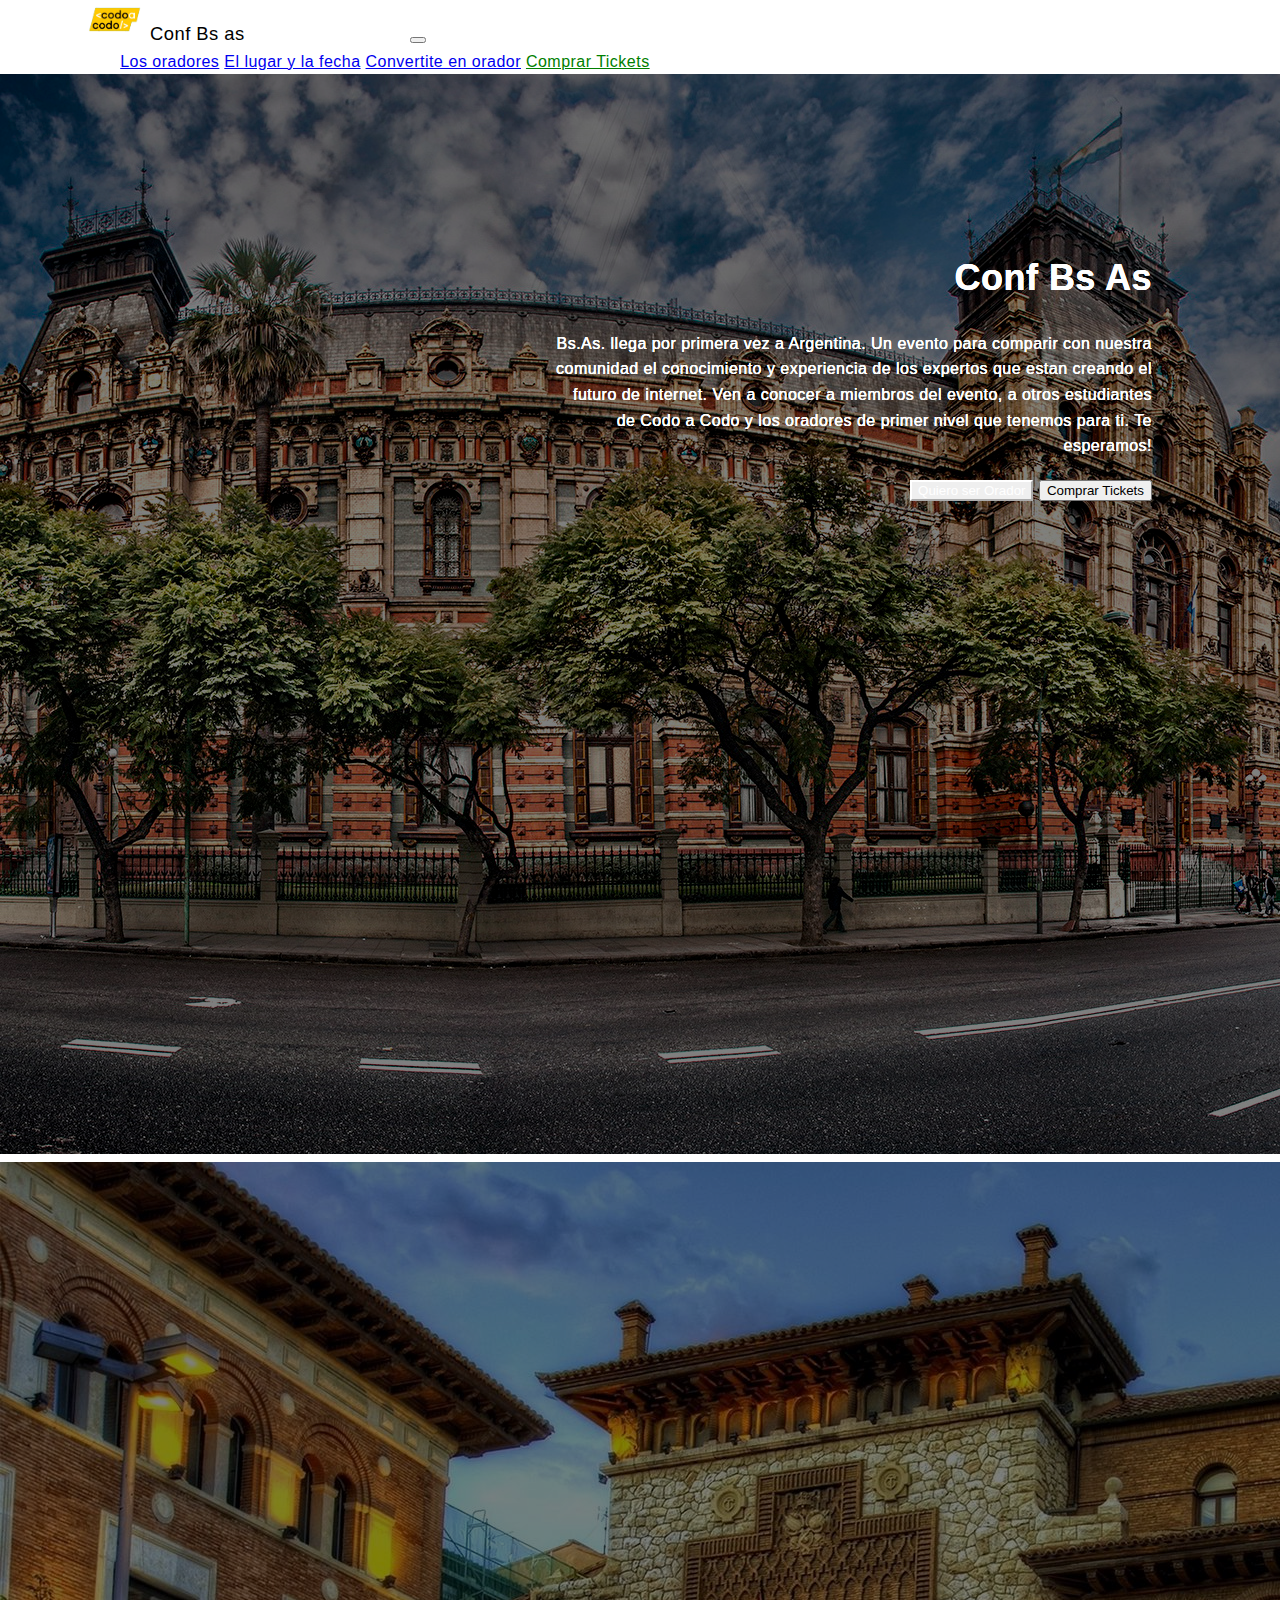
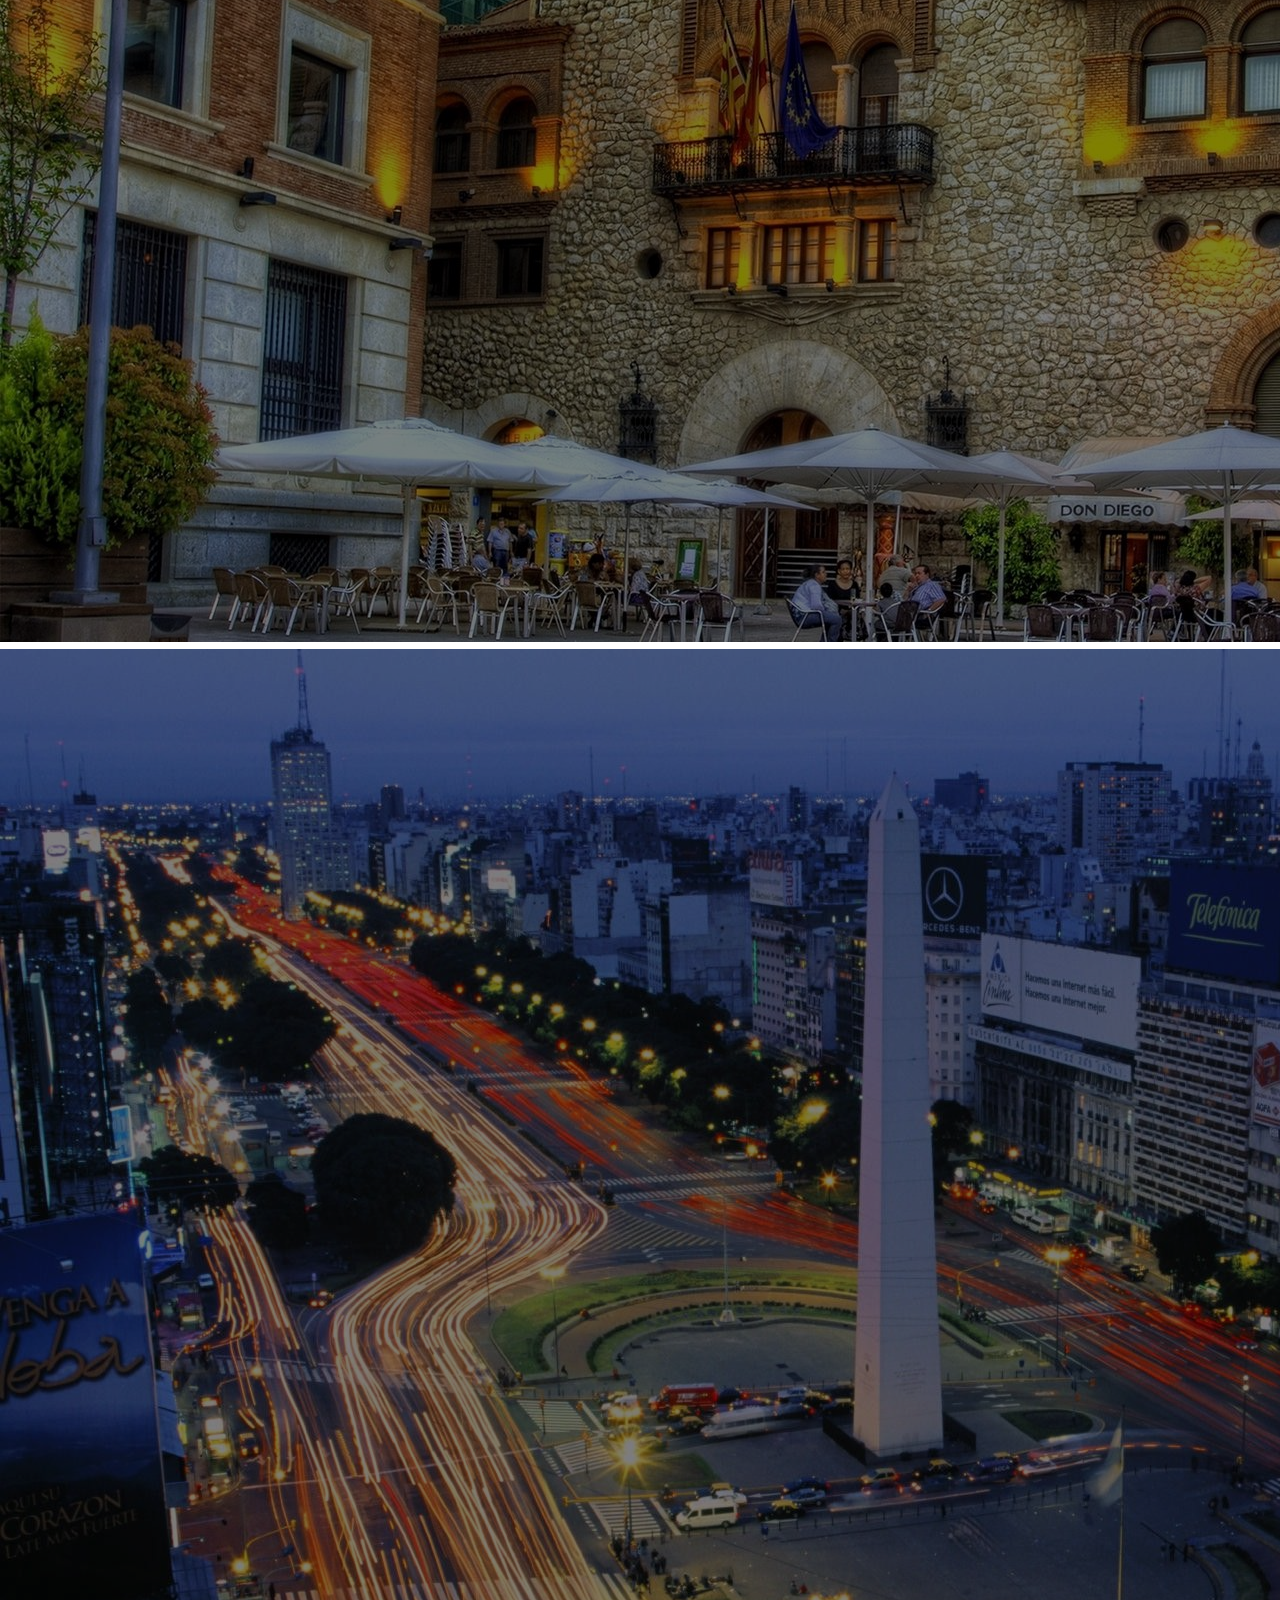
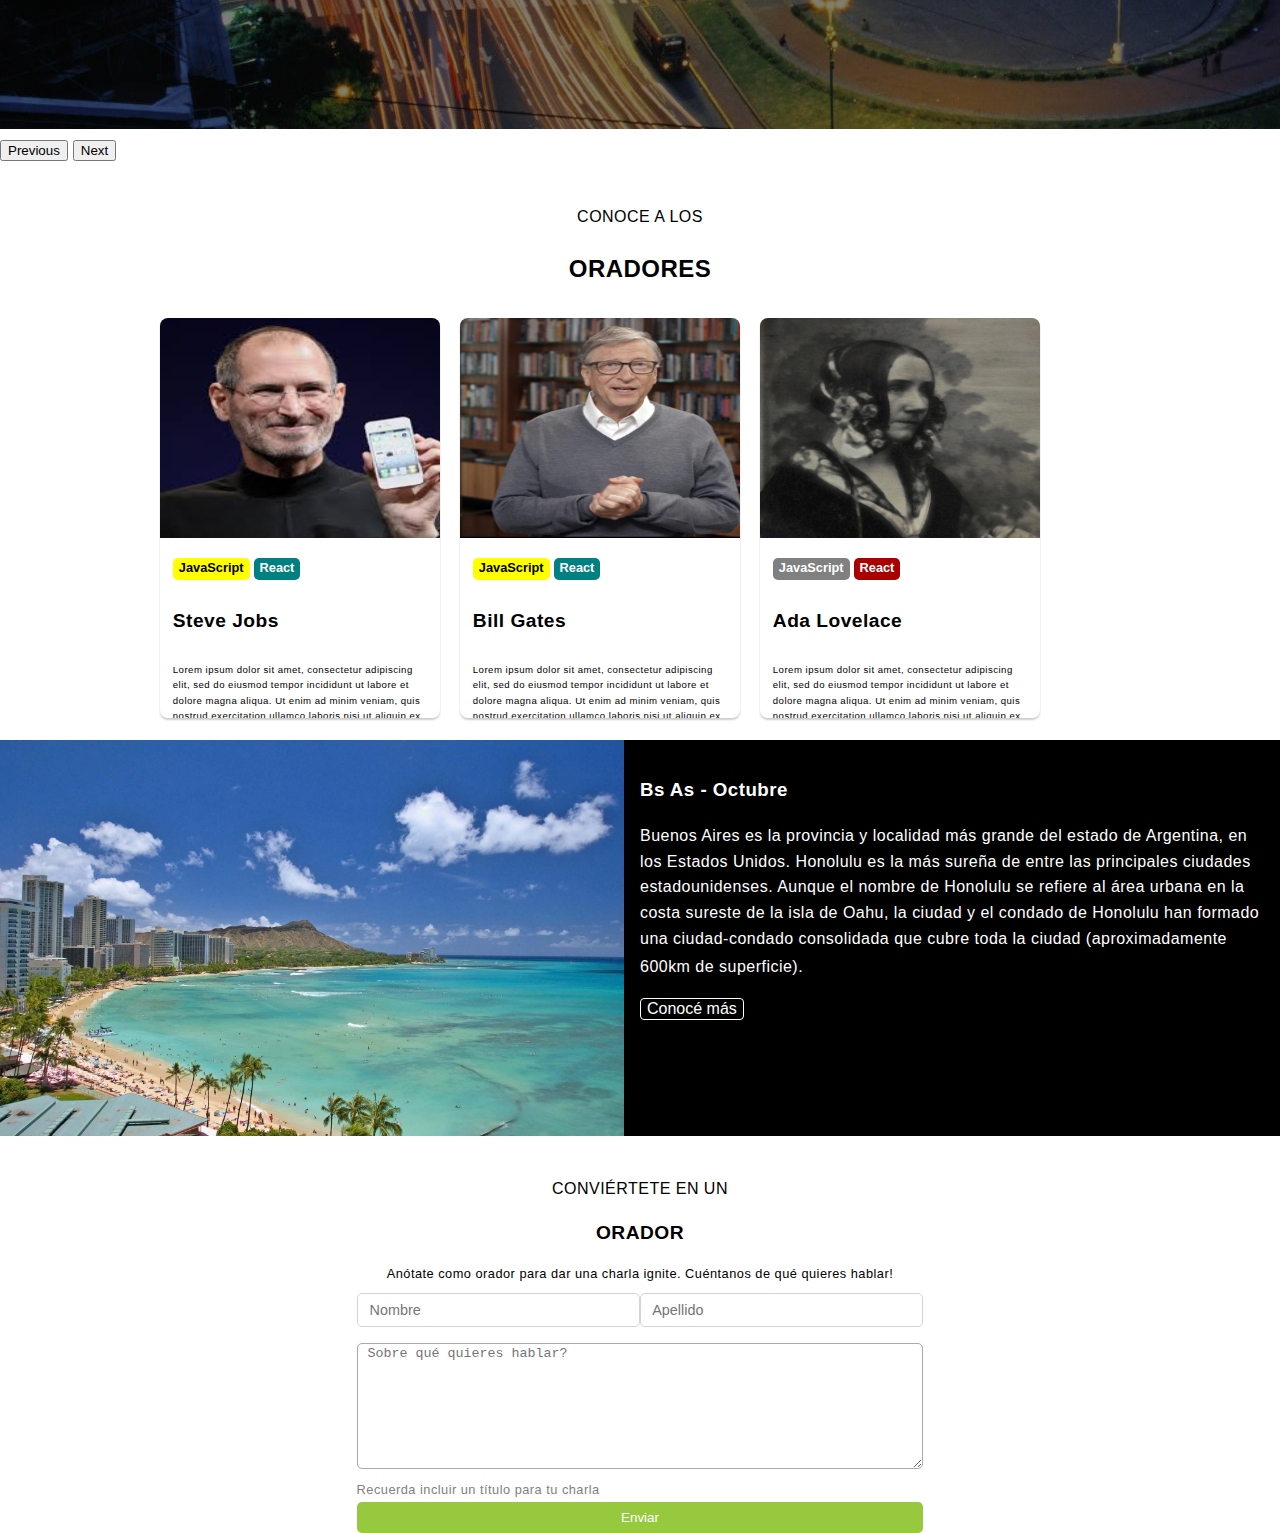
<file: Index.html>
<!doctype html>
<html lang="en">
  <head>
    <!-- Required meta tags -->
    <meta charset="UTF-8">
    <meta http-equiv="X-UA-Compatible" content="IE=edge">
    <meta name="viewport" content="width=device-width, initial-scale=1.0">
    <!-- Bootstrap CDN -->
    <link href="https://cdn.jsdelivr.net/npm/bootstrap@5.1.1/dist/css/bootstrap.min.css" rel="stylesheet" integrity="sha384-F3w7mX95PdgyTmZZMECAngseQB83DfGTowi0iMjiWaeVhAn4FJkqJByhZMI3AhiU" crossorigin="anonymous">
    <script src="https://cdn.jsdelivr.net/npm/bootstrap@5.1.1/dist/js/bootstrap.bundle.min.js" integrity="sha384-/bQdsTh/da6pkI1MST/rWKFNjaCP5gBSY4sEBT38Q/9RBh9AH40zEOg7Hlq2THRZ" crossorigin="anonymous"></script>

    <!-- Hoja de Estilo -->
    <link rel="stylesheet" href="estilos.css">
    <!-- Favicon -->
    <link rel="shortcut icon" href="./Imagenes TP integrador/codoacodo.png" type="image/x-icon">
    
    <title>TP INTEGRADOR - BS AS Confere</title>
  </head>
  <body>
    <nav class="navbar navbar-expand-lg navbar-dark bg-dark">
      <div class="container-fluid">
        <a class="navbar-brand" > <img src="./Imagenes TP integrador/codoacodo.png" width="70px"  alt="Ir codo a codo">Conf Bs as</a>
        <button class="navbar-toggler" type="button" data-bs-toggle="collapse" data-bs-target="#navbarNavAltMarkup" aria-controls="navbarNavAltMarkup" aria-expanded="false" aria-label="Toggle navigation">
          <span class="navbar-toggler-icon"></span>
        </button>
        <div class="collapse navbar-collapse" id="navbarNavAltMarkup" >
          <div class="navbar-nav mx-auto">
            <a class="white-color nav-link active " aria-current="page" href="#">La Conferencia</a>
            <a class="nav-link" href="#" >Los oradores</a>
            <a class="nav-link" href="#">El lugar y la fecha</a>
            <a class="nav-link" href="#">Convertite en orador</a>
            <a class="nav-link" style="color:green" href="./compratickets.html">Comprar Tickets</a>
          
          </div>
        </div>
      </div>
    </nav>
    <div id="carouselExampleControls" class="carousel slide" data-bs-ride="carousel">
      <div class="carousel-inner">
        <div class="carousel-item active">
             <img src="./Imagenes TP integrador/hawaii.jpg" class="d-block w-100 carousel-item-image" alt="...">
              <div class="texto-carrusel"> 
                <h1>Conf Bs As</h1>
                <p>Bs.As. llega por primera vez a Argentina. 
                   Un evento para comparir con nuestra comunidad el conocimiento y 
                   experiencia de los expertos que estan creando el futuro de internet. 
                   Ven a conocer a miembros del evento, a otros estudiantes de Codo a Codo y los oradores de primer nivel que tenemos para ti.
                   Te esperamos! 
                </p>
                <button type="button" class="btn btn-outline-secondary white-color">Quiero ser Orador</button>
                <a  href="./compratickets.html"><button type="button" class="btn btn-success">Comprar Tickets</button></a>
               
             </div>
        </div>
        <div class="carousel-item">
          <img src="./Imagenes TP integrador/hawaii2.jpg" class="d-block w-100 carousel-item-image" alt="...">
          <div class="texto-carrusel"> 
            <h1>Conf Bs As</h1>
            <p>Bs.As. llega por primera vez a Argentina. 
               Un evento para comparir con nuestra comunidad el conocimiento y 
               experiencia de los expertos que estan creando el futuro de internet. 
               Ven a conocer a miembros del evento, a otros estudiantes de Codo a Codo y los oradores de primer nivel que tenemos para ti.
               Te esperamos! 
            </p>
            <button type="button" class="btn btn-outline-secondary white-color">Quiero ser Orador</button>
            <a  href="./compratickets.html"><button type="button" class="btn btn-success">Comprar Tickets</button></a>
         </div>
        </div>
        <div class="carousel-item">
          <img src="./Imagenes TP integrador/hawaii3.jpg" class="d-block w-100 carousel-item-image" alt="...">
          <div class="texto-carrusel"> 
            <h1>Conf Bs As</h1>
            <p>Bs.As. llega por primera vez a Argentina. 
               Un evento para comparir con nuestra comunidad el conocimiento y 
               experiencia de los expertos que estan creando el futuro de internet. 
               Ven a conocer a miembros del evento, a otros estudiantes de Codo a Codo y los oradores de primer nivel que tenemos para ti.
               Te esperamos! 
            </p>
            <button type="button" class="btn btn-outline-secondary white-color">Quiero ser Orador</button>
            <a  href="./compratickets.html"><button type="button" class="btn btn-success">Comprar Tickets</button></a>
         </div>
        </div>
      </div>
      <button class="carousel-control-prev" type="button" data-bs-target="#carouselExampleControls" data-bs-slide="prev">
        <span class="carousel-control-prev-icon" aria-hidden="true"></span>
        <span class="visually-hidden">Previous</span>
      </button>
      <button class="carousel-control-next" type="button" data-bs-target="#carouselExampleControls" data-bs-slide="next">
        <span class="carousel-control-next-icon" aria-hidden="true"></span>
        <span class="visually-hidden">Next</span>
      </button>
    </div>
  <div class="conoceoradores"> 
    <Br>
    <p> CONOCE A LOS </p>
    <h2 ><b>ORADORES</b>  </h2>
  </div>
    <div  class="container" >
       
        <div  class = "card" >
             <img src = "./Imagenes TP integrador/steve.jpg" >
               <div class="card-body">
                    <div class="botones-orador">
                      <button class="etiqueta amarillo">JavaScript</button>
                      <button class="etiqueta verde" >React</button>
                   </div> 
                   <h4 class="card-title"> Steve Jobs </h4 >
                   <p class="card-text"> Lorem ipsum dolor sit amet, consectetur adipiscing elit, sed do eiusmod tempor incididunt ut labore et dolore magna aliqua. Ut enim ad minim veniam, quis nostrud exercitation ullamco laboris nisi ut aliquip ex ea commodo consequat. Duis aute irure dolor in reprehenderit in voluptate velit esse cillum dolore eu fugiat nulla pariatur. Excepteur sint occaecat cupidatat non proident, sunt in culpa qui officia deserunt mollit anim id est laborum. </p >
                </div>   
         </div >
        
        <div  class = "card" >
          <img src = "./Imagenes TP integrador/bill.jpg" >
          <div class="card-body">
               <div class="botones-orador">
                 <button class="etiqueta amarillo">JavaScript</button>
                 <button class="etiqueta verde">React</button>
              </div> 
              <h4 class="card-title"> Bill Gates </h4 >
              <p class="card-text"> Lorem ipsum dolor sit amet, consectetur adipiscing elit, sed do eiusmod tempor incididunt ut labore et dolore magna aliqua. Ut enim ad minim veniam, quis nostrud exercitation ullamco laboris nisi ut aliquip ex ea commodo consequat. Duis aute irure dolor in reprehenderit in voluptate velit esse cillum dolore eu fugiat nulla pariatur. Excepteur sint occaecat cupidatat non proident, sunt in culpa qui officia deserunt mollit anim id est laborum. </p >
           </div>   
        </div >
        
        <div  class = "card" >
          <img src = "./Imagenes TP integrador/ada.jpeg" >
          <div class="card-body">
               <div class="botones-orador">
                 <button class="etiqueta gris">JavaScript</button>
                 <button class="etiqueta rojo">React</button>
              </div> 
              <h4 class="card-title"> Ada Lovelace </h4 >
              <p class="card-text"> Lorem ipsum dolor sit amet, consectetur adipiscing elit, sed do eiusmod tempor incididunt ut labore et dolore magna aliqua. Ut enim ad minim veniam, quis nostrud exercitation ullamco laboris nisi ut aliquip ex ea commodo consequat. Duis aute irure dolor in reprehenderit in voluptate velit esse cillum dolore eu fugiat nulla pariatur. Excepteur sint occaecat cupidatat non proident, sunt in culpa qui officia deserunt mollit anim id est laborum. </p >
           </div>   
        </div >
<div>
 <height=20px></height>
</div>      
    </div >
    <div class="images-Octubre" id="images-Octubre" >
      <div id="img">
          <img src="./Imagenes TP integrador/honolulu.jpg" >
      </div>
  
      <div class="texto-octubre">
          <h3>Bs As - Octubre</h3>
          <p>Buenos Aires es la provincia y localidad más grande del estado de Argentina, en los Estados Unidos. Honolulu es la más sureña de entre las principales ciudades estadounidenses. Aunque el nombre de Honolulu se refiere al área urbana en la costa sureste de la isla de Oahu, la ciudad y el condado de Honolulu han formado una ciudad-condado consolidada que cubre toda la ciudad (aproximadamente 600km<sup></sup> de superficie).</p>
          <button class="boton-conoce">Conocé más</button>
      </div>
  </div>
  <div  class = " ser-orador " id = " convertir-orador " >
    <formulario  class = " formulario " >
        <div  class = " texto-cabecera " >
        <p > CONVIÉRTETE EN UN </p >
        <h2 > ORADOR </h2 >
        <label  class = " texto-dark " > Anótate como orador para dar una charla ignite. Cuéntanos de qué quieres hablar! </etiqueta >
        </div >

        <div  class = " nombres-orador " >
            <input  class = " name " type = " text " placeholder = " Nombre " >
            <input  class = " name " type = " text " placeholder = " Apellido " >
        </div >

        <textarea  class = " text-area " id = "" cols = " 30 " rows = " 8 " placeholder = " Sobre qué quieres hablar? " ></textarea >
        <label  class = " texto-light " > Recuerda incluir un título para tu charla </label >
        <button  class = " boton-enviar " > Enviar </button >
    </formulario >
  </div >
  
  </body>
</html>
</file>
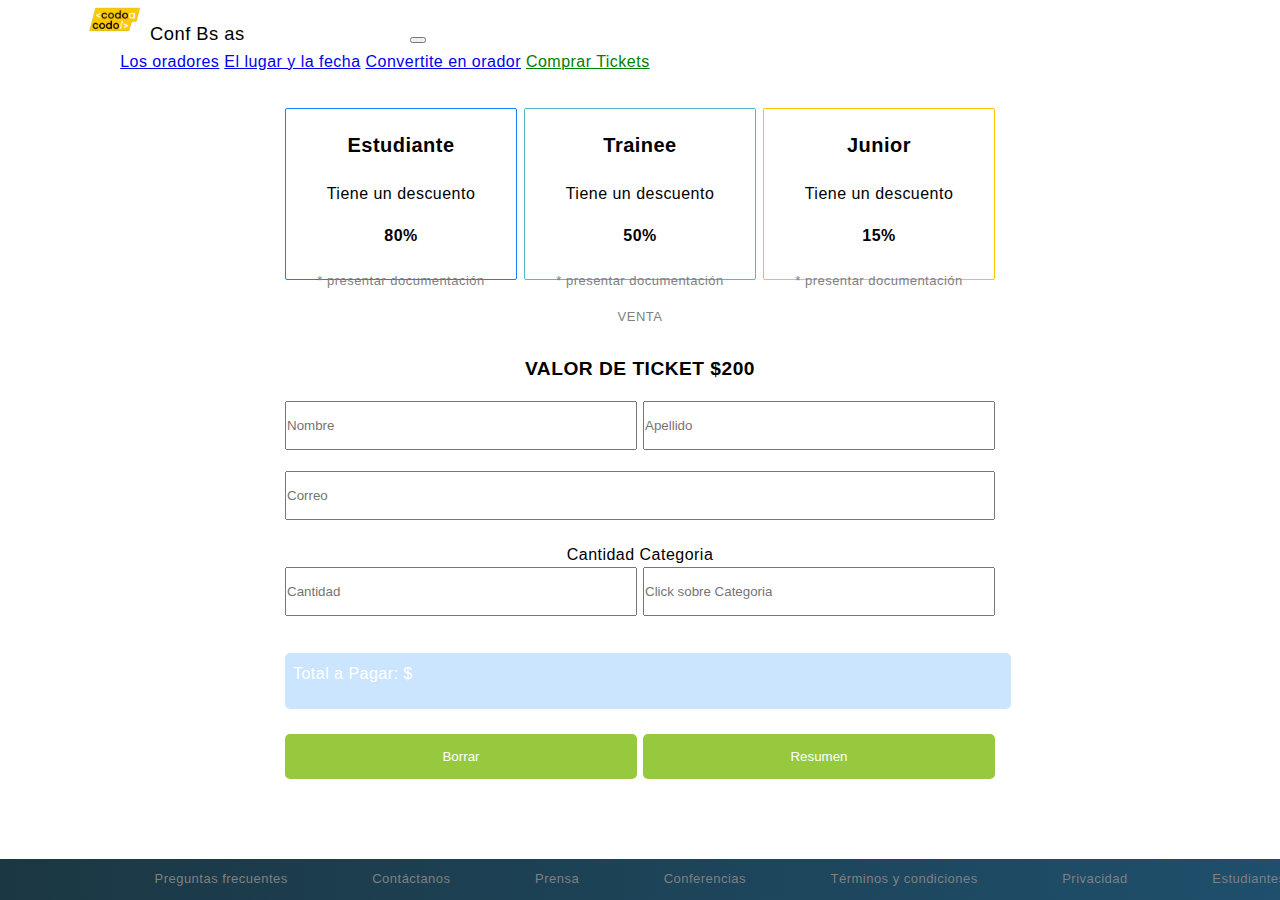
<file: compratickets.html>
<!doctype html>
<html lang="en">
  <head>
    <!-- Required meta tags -->
    <meta charset="UTF-8">
    <meta http-equiv="X-UA-Compatible" content="IE=edge">
    <meta name="viewport" content="width=device-width, initial-scale=1.0">
    <!-- Bootstrap CDN -->
    <link href="https://cdn.jsdelivr.net/npm/bootstrap@5.1.1/dist/css/bootstrap.min.css" rel="stylesheet" integrity="sha384-F3w7mX95PdgyTmZZMECAngseQB83DfGTowi0iMjiWaeVhAn4FJkqJByhZMI3AhiU" crossorigin="anonymous">
    <script src="https://cdn.jsdelivr.net/npm/bootstrap@5.1.1/dist/js/bootstrap.bundle.min.js" integrity="sha384-/bQdsTh/da6pkI1MST/rWKFNjaCP5gBSY4sEBT38Q/9RBh9AH40zEOg7Hlq2THRZ" crossorigin="anonymous"></script>

    <!-- Hoja de Estilo -->
    <link rel="stylesheet" href="estilos.css">
    <!-- Favicon -->
    <link rel="shortcut icon" href="./Imagenes TP integrador/codoacodo.png" type="image/x-icon">
      
    <title>JavaScript</title>
  </head>
  <body>
    <nav class="navbar navbar-expand-lg navbar-dark bg-dark">
      <div class="container-fluid">
        <a class="navbar-brand" > <img src="./Imagenes TP integrador/codoacodo.png" width="70px"  alt="Ir codo a codo">Conf Bs as</a>
        <button class="navbar-toggler" type="button" data-bs-toggle="collapse" data-bs-target="#navbarNavAltMarkup" aria-controls="navbarNavAltMarkup" aria-expanded="false" aria-label="Toggle navigation">
          <span class="navbar-toggler-icon"></span>
        </button>
        <div class="collapse navbar-collapse" id="navbarNavAltMarkup" >
          <div class="navbar-nav mx-auto">
            <a class="white-color nav-link active " aria-current="page" href="#">La Conferencia</a>
            <a class="nav-link" href="#" >Los oradores</a>
            <a class="nav-link" href="#">El lugar y la fecha</a>
            <a class="nav-link" href="#">Convertite en orador</a>
            <a class="nav-link" style="color:green" href="#">Comprar Tickets</a>
              <!--color: rgb(255, 253, 255);-->
          </div>
        </div>
      </div>
    </nav> 

    <div id="displayTicket" >
    <div id="ventaTicket">
      <div class="contenedorVenta">
        <div class="cat">
          <div class="estudiante">
            <p class="head"> <strong id="estudiante">Estudiante</strong></p>
            <p>Tiene un descuento</p>
            <strong value=80 class="estudianteValor">80%</strong>
            <p class="foot">* presentar documentación</p>
          </div>
          <div class="trainee">
            <p class="head"> <strong id="trainee">Trainee</strong></p>
            <p>Tiene un descuento</p>
            <strong value=50 class="traineeValor">50%</strong>
            <p class="foot">* presentar documentación</p>
          </div>
          <div class="junior">
            <p class="head"><strong id="junior">Junior</strong></p>
            <p>Tiene un descuento</p>
            <strong value=15 class="juniorValor">15%</strong>
            <p class="foot">* presentar documentación</p>
          </div>
        </div>
        <div class="texto-cabecera">
          <p class="foot">VENTA</p>
          <h2 value="200" class="valorTicket">VALOR DE TICKET $200</h2>
        </div>

        <form>
            <div class="form-group">
              <div class="form-control">
                <input class="form-control" type="text" placeholder="Nombre" required>
                <input class="form-control" type="text" placeholder="Apellido" required>
              </div>
              <br>
            </div>
            <div class="form-control">
              <input class="form-control" type="text" placeholder="Correo">
            </div>
            <br>
            <div clase="form-group"> 
                  <label for="nombre" > Cantidad</label> 
                  <label for="categoriasLista">Categoria</label>
            </div>
            <div class="form-group">
              <div class= "form-control">
              <input id="cantidad" class="form-control" type="number" min="1" placeholder="Cantidad" required>
              <input id="categoriasLista" class="form-control" placeholder='Click sobre Categoria' list="categorias" >
              <datalist id="categorias">
                  <option value="Estudiante">
                  <option value="Trainee">
                  <option value="Junior">
              </datalist>
             </div>
            </div>     
            <br>
            <div 
                type="text" id="totalPagar"  class="form-control bg-info">Total a Pagar: $ 
            </div>
            <br>
            <div class="form-control" >
                 <button type="button" id= "borra" class="borrar">Borrar</button>
                 <button type="button" id="envia" class="resumen" onclick="calcular();" >Resumen</button>
              </div>
            </div>
        </form>
      </div>
    </div>

  
        
    <footer>
      <div class="foot">Preguntas frecuentes</div>
      <div class="foot">Contáctanos</div>
      <div class="foot">Prensa</div>
      <div class="foot">Conferencias</div>
      <div class="foot">Términos y condiciones</div>
      <div class="foot">Privacidad</div>
      <div class="foot">Estudiantes</div>
    </footer>   
    <script src="codigo.js"></script> 
  </body>
</html>
</file>
<file: estilos.css>
:root{
    --colorLyrics:rgba(53,58,64,1);
    --linksColor: rgba(149, 147, 145,1);
    --green:rgba(36,150,60,1);
    --softgreen:rgba(150,201,62,255);
    --lightgrey:gray;
    --blue:rgba(204,229,255,255);
}


html{
  scroll-behavior: smooth;
}
.flex-center {
    display: flex;
    justify-content:right;
    align-items:center;
    width: 100%;
}

#fondo {
    width: 100%;
    height: 600px;
    background-image:url('ba1.jpg');
    background-repeat: no-repeat;
    background-size: cover;
    background-position: center;
   
    
}
#fondo h1{
    color:white;
    font-family: Arial, Helvetica, sans-serif;
    font-size: 10px;
}
.navbar-brand {
    padding-top: .3125rem;
    padding-bottom: .3125rem;
    margin-right: 10rem;
    font-size: 1.15rem;
    text-decoration: none;
    white-space: nowrap;
    margin-left: 5rem ;
}
.navbar-bar{
    padding-top: .3125rem;
    padding-bottom: .3125rem;
    margin-right: 0;
    font-size: 1.50rem;
    text-decoration: none;
    white-space: nowrap;
    margin-left: 50px ;
    color: rgb(255, 253, 255);
    
    
}
.white-color{
    color: white;
    border-color: white;
}
.texto-carrusel{
    margin: 0;
    position: absolute;
    bottom: 50%;
    right: 0%;
    -ms-transform: translateY(-50%);
    transform: translateY(-50%);
    font-family:Arial, Helvetica, sans-serif;
    font-size: 18px;
    color: white;
    margin-right: 10%;
    text-align: right;
    height: 150px;
    width: 600px;
}


.navbar-light .navbar-brand {
    color: #f8f9fa;
}
@import url('https://fonts.googleapis.com/css?family=Open+Sans|Roboto');


html, body{
    margin: 0;
    padding: 0;
}

body{
    width: 100%;
    height: 100%;
    font-family: sans-serif;
    letter-spacing: 0.03em;
    line-height: 1.6;
    font-family: 'Open Sans', sans-serif;
}

.title{
    text-align: center;
    font-size: 40px;
    color: #6a6a6a;
    margin-top: 100px;
    font-weight: 100;
    font-family: 'Roboto', sans-serif;
}
.conoceoradores{
    text-align: center;
}
p{
    font-size:16px;
    font-style: normal;
    font-family:Verdana, Geneva, Tahoma, sans-serif;
    font: bold;

}
.carousel-item-image {
    filter: brightness(50%);
  }
.container{
    width: 100%;
    max-width: 1200px;
    display: flex;
    margin-bottom: 12px;
    flex-wrap: wrap;
    justify-content: center;
}

.container .card{
    width: 280px;
    height: 400px;
    border-radius: 8px;
    box-shadow: 0 2px 2px rgba(0, 0, 0, 0.2);
    overflow: hidden;
    margin: 10px;
    text-align:left;
    transition: all 0.25s;
}

.container .card:hover{
    transform: translateY(-15px);
    box-shadow: 0 12px 16px rgba(0, 0, 0, 0.2);
}

.container .card img{
    width: 300px;
    height: 220px;
}


.container .card h5{
    font-weight: 500;
}

.container .card a {
    font-weight: 500;
    text-decoration: none;
    color: #3498db;
}
.etiqueta {
    display: flex;
    border-radius: 5px;
    border: none;
    font-size: .8rem;
    font-weight: bold;
    padding-top: 2px;
    padding-bottom: 2px;
    padding-left: 6px;
    padding-right: 6px;
    margin-right: 4px;
    height: 22px;
}
.etiqueta.amarillo {
  background-color: yellow;
 
}
.etiqueta.verde {
    background-color:teal;
    color:white;
 
}
.etiqueta.gris {
    background-color:gray;
    color:white;  
}
.etiqueta.rojo {
    background-color: #aa0000;
    color:white;  
}

.botones-orador{
    display:flex ;
    border-radius: 3px;
    justify-content: left;
    margin-bottom: 4px;
}
.card-body{
    padding: .8rem;
}  
.card-title{
    text-align: left;
    font-weight: bold;
    font-size: 1.2rem;
}
.card-text{
    display: -webkit-box;
    margin-top: 8px;
    font-size: .6rem;
    -webkit-line-clamp: 7;
    -webkit-box-orient: vertical;
}
/* Parte de Octubre */

.images-Octubre{
    display: flex;
    flex-direction: row;
    box-sizing: border-box;
}
#img{
    display: flex;
    width: 50%;
    overflow: hidden;
}

#img>img{
        display: flex;
        width:100%;
        animation: modusSlide 5s linear;
    }



 @keyframes modusSlide{
        0%{transform: scale(1.2);}
        10%{transform: scale(1);}
        100%{transform: scale(1);}
    }



    .texto-octubre{
        color: white;
        background-color: var(--colorLyrics);
        display: inline-block;
        font-size: medium;
        padding: 1rem;
        width: 50%;
        background-color: black;
    }


    .boton-conoce{
        font-size: 1rem;
        background: none;
        border-radius: 4px;
        color: white;
        border: 1px solid white;
    }

@media (max-width:770px) {
    .images-Octubre{
        flex-direction: column;
    }
    #img{
        width: 100%;
    }
    .texto-octubre{
        width: 100%;
        font-size: 1rem;
    }
}
/* Fomulario */
.ser-orador{
    display: flex;
    justify-content: center;
    margin-top: 1.5rem;
    max-height: auto;
}
form {
    display: flex;
    flex-direction: column;
    width: 100%;
    max-height: fit-content;
}


.nombres-orador{
    border-radius: 5px;
    display: flex;
    justify-content: space-between;
    width: 100%;
}

    .name{
        border: 1px solid lightgrey;
        border-radius: 5px;
        width: 48%;
        font-size: .9rem;
        margin-top: .5rem;
        padding: .5rem;
    }

.texto-cabecera{
    text-align: center;
    font-size: .8rem;
}
.text-area{
    margin-top: 1rem;
    border: 1px solid darkgray;
    border-radius: 5px;
    width: -webkit-fill-available;

}
.texto-light{
    font-size: .8rem;
    color: gray;
}

.boton-enviar{
    background: var(--softgreen) ;
    border: none;
    border-radius: 5px;
    padding: .5rem;
    color: white;
    width: -webkit-fill-available;

}
/* Parte de venta ticket */
.hidden {
    display:none;
  }
  
  #ventaTicket{
    display: flex;
    flex-direction: column;
    align-items: center;
    padding-top: 20px;
  }
  
  .contenedorVenta{
  display: flex;
  flex-direction: column;
  text-align: center;
  box-sizing: content-box;
  width: 710px;
  min-width: 500px;
  height: 100%;
  padding-top: 10px;
  
  }
  .head { font-size: 20px;}
  .foot{ font-size: 13px;
        color: var(--lightgrey);
       }

  .cat{
    box-sizing: border-box;
    display: flex;
    flex-flow: row wrap;
    height: 180px;
    justify-content: space-between;
    align-items: center;
    padding: 0;
      }


    .estudiante,.trainee,.junior{
      height: 170px;
      width: 230px;
      border-radius: 2px;
      cursor: pointer;
      }

  .junior{
    border:1px solid rgba(255,193,7,255);
         }
  .trainee{
    border:1px solid rgba(81,185,201,255);
          }
  .estudiante{
      border:1px solid rgba(15,131,255,255);
             }
 .textvalorticket{
        font-family: Arial, Helvetica, sans-serif;
        font-size: 35px;
        font-weight: bold;
                 }
  #formulario-ticket { 
      align-items: center;
                     }
  .tagContainer{
    display: flex;
    justify-content: center;
    margin-top: 15px;
    grid-gap: 4px;
               }
  .tags{
    text-align: left;
    display: flex;
    flex-direction: column;
    width: 50%;
    justify-content: center;
       }
  .tagLabel{
        margin-left: .5rem;
  }
  
  .nameCorreo, .nameCant, .nameCat{
    border: 1px solid lightgrey;
    border-radius: 5px;
    width: 100%;
    font-size: .9rem;
    margin-top: .5rem;
    padding: .5rem;
}
.namesContainer{
    grid-gap: 4px;
    display:flex;
    width: 100%;
    justify-content: center;
    
  }
  .btnsTicket{
    display:block;
    margin-top: 15px;
    grid-gap: 4px;
  }
  .form-control{
    grid-gap: 6px;
    display:flex;
    width: 100%;
    justify-content:top;
    padding:0px;
    height: 45px;
    
  } 

  .form-group{
     text-align: left;
  }  
  .borrar,.resumen{
    background: var(--softgreen) ;
    border: none;
    border-radius: 5px;
    padding: .5rem;
    color: white;
    width: 50%;
} 
#totalPagar{
        background: var(--blue) ;
        border: none;
        border-radius: 5px;
        padding: .5rem;
        color: white;
        width: 100%;
        height: 40px;
        margin-top: 15px;
    } 
 footer {
    display: flex;
    flex-direction: row;
    margin-top: 1rem;
    padding: 0 5rem 0 5rem;
    align-items: center;
    position: fixed;
    bottom: 0px;
    width: 100%;
    border: none;
    height: auto;
    color: white;
    font-size: small;
    justify-content: space-evenly;
    background: rgb(9,9,121);
    background: linear-gradient(90deg, rgba(27,55,67,1) 0%, rgba(31,82,113,1) 100%);
}

    .foot{
        padding: 10px;
    }

@media (max-width:880px){
    footer{
        flex-direction: column;
        width: 100%;
        height: 40px;
        justify-content: center;
        font-size: large;
        overflow-y: scroll;
        scroll-behavior: smooth;
    }
}




.hidden {
  display:none;
}
</file>
